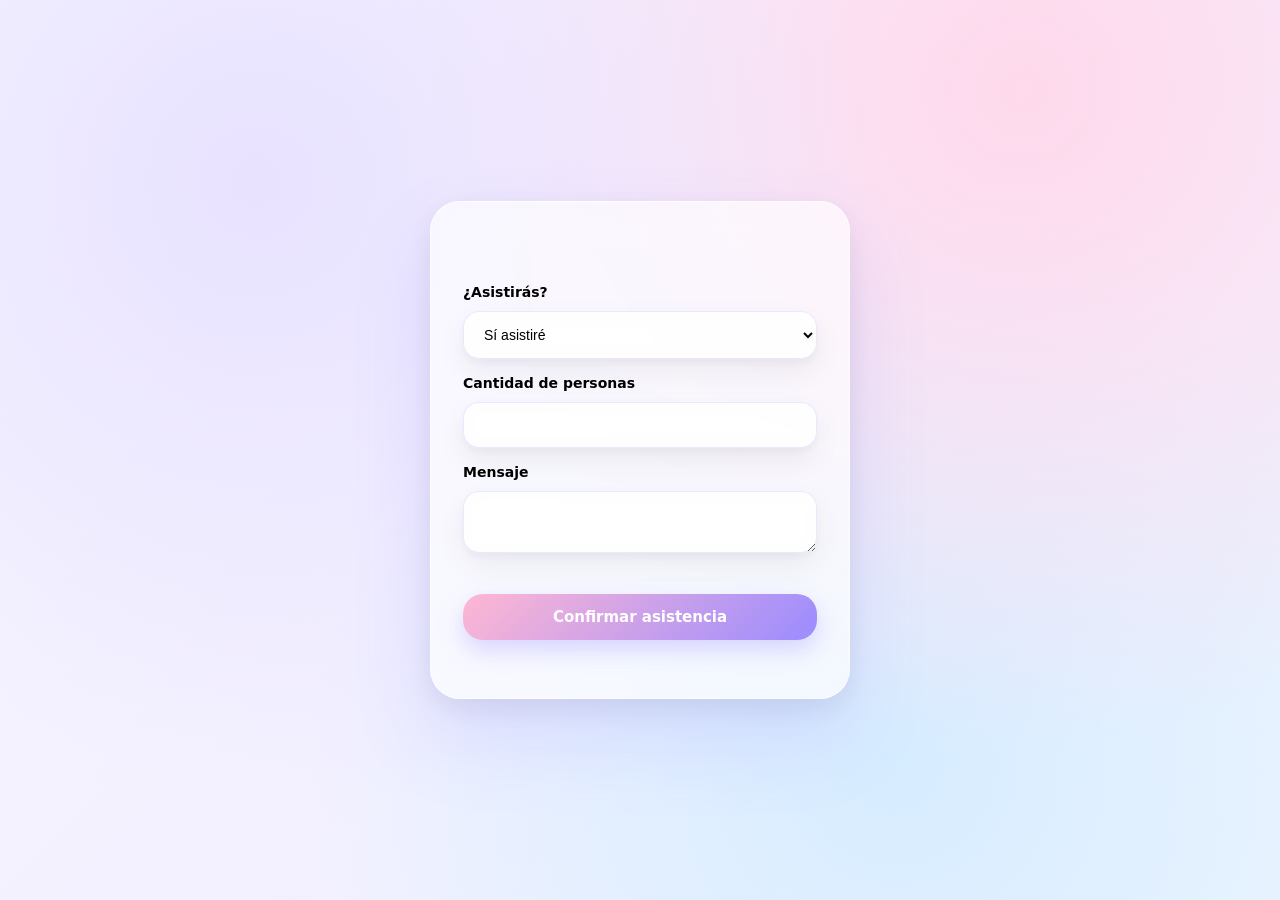
<file: admin/invitado.html>
<!DOCTYPE html>
<html>
  <head>
    <meta charset="UTF-8" />
    <link rel="stylesheet" href="css/styles.css" />
    <title>Confirmar asistencia</title>
  </head>
  <body>
    <div class="card">
      <h1 id="evento"></h1>

      <p id="info" class="subtitle"></p>

      <form id="rsvpForm">
        <label>¿Asistirás?</label>
        <select id="asistencia">
          <option value="si">Sí asistiré</option>
          <option value="no">No podré asistir</option>
        </select>

        <br />

        <label>Cantidad de personas</label>
        <input type="number" id="cantidad" min="1" />

        <br />

        <label>Mensaje</label>
        <textarea id="mensaje"></textarea>

        <br />

        <button type="submit" class="btn">Confirmar asistencia</button>
      </form>

      <div id="resultado" class="muted" style="margin-top: 12px"></div>
    </div>

    <script>
      const urlParams = new URLSearchParams(window.location.search);
      const codigo = urlParams.get("codigo");

      let invitadoData = null;

      async function cargarInvitado() {
        const res = await fetch(
          `http://localhost/events-api/api/invitado.php?codigo=${codigo}`,
        );

        const data = await res.json();

        if (!data.ok) {
          document.body.innerHTML = "Invitado no encontrado";
          return;
        }

        invitadoData = data.data;

        document.getElementById("evento").innerText =
          invitadoData.nombre_evento;

        document.getElementById("info").innerHTML = `
Invitado: ${invitadoData.nombre} <br>
Pases: ${invitadoData.pases}
`;

        document.getElementById("cantidad").max = invitadoData.pases;
      }

      cargarInvitado();

      document
        .getElementById("rsvpForm")
        .addEventListener("submit", async function (e) {
          e.preventDefault();

          const payload = {
            id_evento: invitadoData.id_evento,
            id_invitado: invitadoData.id_invitado,
            asistencia: document.getElementById("asistencia").value,
            cantidad_confirmada: document.getElementById("cantidad").value,
            mensaje: document.getElementById("mensaje").value,
          };

          const res = await fetch("http://localhost/events-api/api/rsvp.php", {
            method: "POST",
            headers: {
              "Content-Type": "application/json",
            },
            body: JSON.stringify(payload),
          });

          const data = await res.json();

          document.getElementById("resultado").innerText = data.message;
        });
    </script>
  </body>
</html>
</file>
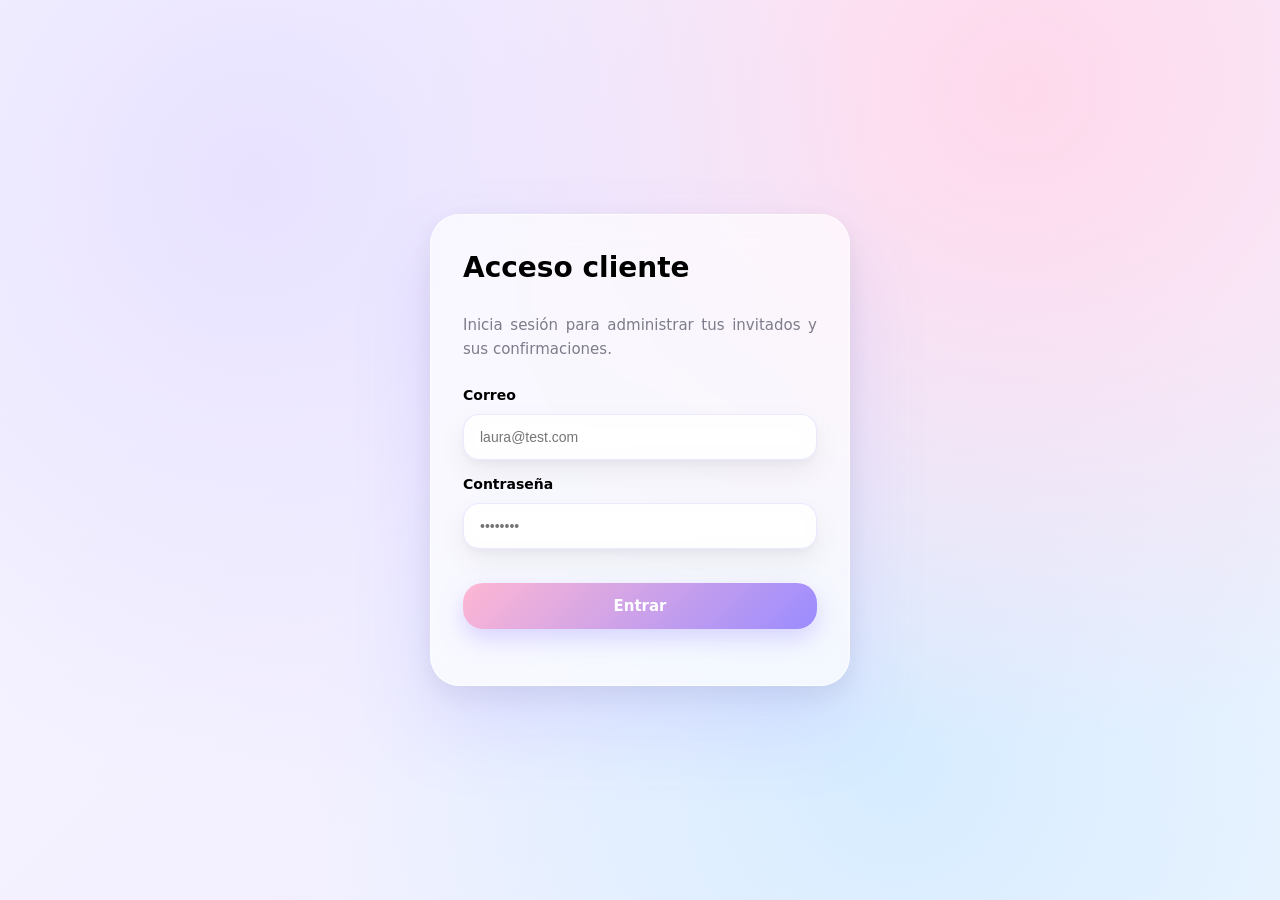
<file: admin/login.html>
<!doctype html>
<html lang="es">
  <head>
    <meta charset="UTF-8" />
    <meta name="viewport" content="width=device-width, initial-scale=1.0" />
    <title>Login RSVP</title>
    <link rel="stylesheet" href="css/styles.css" />
  </head>
  <body>
    <div class="card">
      <h1>Acceso cliente</h1>

      <p class="subtitle">
        Inicia sesión para administrar tus invitados y sus confirmaciones.
      </p>

      <form id="loginForm">
        <label for="email">Correo</label>
        <input type="email" id="email" placeholder="laura@test.com" required />

        <br />

        <label for="password">Contraseña</label>
        <input type="password" id="password" placeholder="••••••••" required />

        <br />

        <button type="submit" id="btnLogin" class="btn">Entrar</button>
      </form>

      <div id="msg" class="muted" style="margin-top: 10px"></div>
    </div>

<script>
  const API_BASE = "/api";
  const form = document.getElementById("loginForm");
  const msg = document.getElementById("msg");
  const btnLogin = document.getElementById("btnLogin");

  function showMessage(text, type = "error") {
    msg.className = "msg " + type;
    msg.textContent = text;
  }

  async function checkSession() {
    try {
      const res = await fetch(`${API_BASE}/auth/me.php`, {
        method: "GET",
        credentials: "include",
      });

      const text = await res.text();
      let data;

      try {
        data = JSON.parse(text);
      } catch (e) {
        console.error("Respuesta no válida del servidor en me.php:", text);
        return;
      }

      if (data.ok) {
        window.location.href = "panel.html";
      }
    } catch (error) {
      console.log("Sesión aún no iniciada");
    }
  }

form.addEventListener("submit", async function (e) {
  e.preventDefault();

  msg.className = "msg";
  msg.textContent = "";

  const email = document.getElementById("email").value.trim();
  const password = document.getElementById("password").value;

  btnLogin.disabled = true;
  btnLogin.textContent = "Entrando...";

  try {
    const res = await fetch(`${API_BASE}/auth/login.php`, {
      method: "POST",
      headers: {
        "Content-Type": "application/json",
      },
      credentials: "include",
      body: JSON.stringify({ email, password }),
    });

    const text = await res.text();
    console.log("Respuesta login.php:", text);

    let data;
    try {
      data = JSON.parse(text);
    } catch (e) {
      showMessage("La API devolvió una respuesta inválida", "error");
      return;
    }

    if (!data.ok) {
      showMessage(data.message || "No se pudo iniciar sesión", "error");
      return;
    }

    showMessage("Login correcto. Redirigiendo...", "success");

    setTimeout(() => {
      window.location.href = "panel.html";
    }, 700);
  } catch (error) {
    console.error(error);
    showMessage("Error de conexión con la API", "error");
  } finally {
    btnLogin.disabled = false;
    btnLogin.textContent = "Entrar";
  }
});

  checkSession();
</script>
  </body>
</html>
</file>
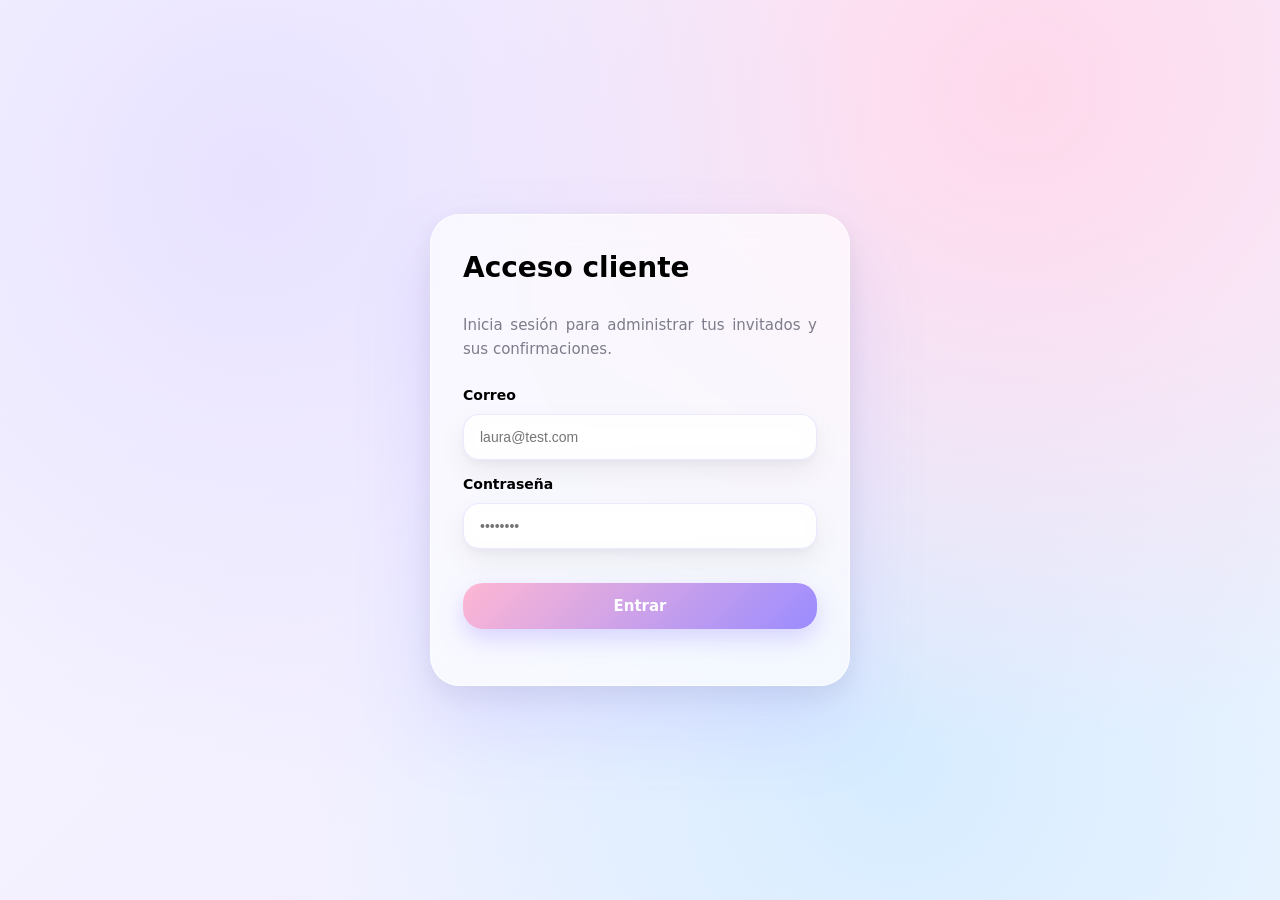
<file: admin/panel.html>
<!doctype html>
<html lang="es">
  <head>
    <meta charset="UTF-8" />
    <meta name="viewport" content="width=device-width, initial-scale=1.0" />
    <title>Panel RSVP</title>
    <link rel="stylesheet" href="css/styles.css" />
  </head>
  <body>
    <div class="container">
      <div class="topbar">
        <h1>Panel RSVP</h1>
        <div class="right">
          <span id="userName">Cargando usuario...</span>
          <button id="btnLogout" class="btn btn-small btn-secondary">
            Cerrar sesión
          </button>
        </div>
      </div>
      <div class="box">
        <h2>Tus eventos</h2>
        <div id="eventsContainer" class="grid grid-cards"></div>
      </div>

      <div id="invitadosSection" class="box hidden">
        <h2 id="tituloEventoSeleccionado">Invitados del evento</h2>
        <div
          id="agregarInvitadoBox"
          class="box"
          style="padding: 16px; margin-top: 16px; background: #fafafa"
        >
          <h3 style="margin-top: 0">Agregar invitado</h3>

<div class="form-grid">
  <div>
    <label>Nombre del invitado</label>
    <input type="text" id="nuevoNombre" />
  </div>

  <div>
    <label>Teléfono</label>
    <input type="text" id="nuevoTelefono" />
  </div>

  <div>
    <label>Número de pases</label>
    <input type="number" id="nuevoPases" min="1" value="1" />
  </div>
</div>

          <div style="margin-top: 16px">
            <button id="btnAgregarInvitado" class="btn btn-primary">
              Agregar invitado
            </button>
          </div>
        </div>
        <div class="filters">
          <input
            type="text"
            id="searchInput"
            placeholder="Buscar invitado..."
          />
          <select id="statusFilter">
            <option value="">Todos los estados</option>
            <option value="pendiente">Pendiente</option>
            <option value="confirmado">Confirmado</option>
            <option value="rechazado">Rechazado</option>
          </select>
        </div>

        <div class="muted" id="resumenInvitados"></div>

        <div style="margin-top: 16px">
          <table class="table">
<thead>
  <tr>
    <th>Invitado</th>
    <th>Teléfono</th>
    <th>Número de pases</th>
    <th>Estado</th>
    <th>Link</th>
    <th>Acciones</th>
  </tr>
</thead>

            <tbody id="tablaInvitados"></tbody>
          </table>
        </div>
      </div>
    </div>
    <script>
      const API_BASE = "/api";

      const userName = document.getElementById("userName");
      const btnLogout = document.getElementById("btnLogout");
      const eventsContainer = document.getElementById("eventsContainer");
      const invitadosSection = document.getElementById("invitadosSection");
      const tituloEventoSeleccionado = document.getElementById(
        "tituloEventoSeleccionado",
      );
      const tablaInvitados = document.getElementById("tablaInvitados");
      const resumenInvitados = document.getElementById("resumenInvitados");
      const searchInput = document.getElementById("searchInput");
      const statusFilter = document.getElementById("statusFilter");
      const btnAgregarInvitado = document.getElementById("btnAgregarInvitado");
      const nuevoNombre = document.getElementById("nuevoNombre");
      const nuevoTelefono = document.getElementById("nuevoTelefono");
      const nuevoPases = document.getElementById("nuevoPases");

      let eventos = [];
      let invitadosActuales = [];
      let nombreEventoActual = "";
      let idEventoActual = null;

      function escapeHtml(text) {
        if (text === null || text === undefined) return "";
        return String(text)
          .replaceAll("&", "&amp;")
          .replaceAll("<", "&lt;")
          .replaceAll(">", "&gt;")
          .replaceAll('"', "&quot;")
          .replaceAll("'", "&#039;");
      }

      function badgeEstado(estado) {
        const est = (estado || "").toLowerCase();

        if (est === "confirmado")
          return `<span class="badge badge-success">Confirmado</span>`;
        if (est === "rechazado")
          return `<span class="badge badge-danger">Rechazado</span>`;
        return `<span class="badge badge-warning">Pendiente</span>`;
      }

      async function validarSesion() {
        try {
          const res = await fetch(`${API_BASE}/auth/me.php`, {
            method: "GET",
            credentials: "include",
          });

          const data = await res.json();

          if (!data.ok) {
            window.location.href = "login.html";
            return null;
          }

          userName.textContent = `Hola, ${data.data.nombre}`;
          return data.data;
        } catch (error) {
          console.error(error);
          window.location.href = "login.html";
          return null;
        }
      }

async function cargarDashboard() {
  try {
    const res = await fetch(`${API_BASE}/dashboard.php`, {
      method: "GET",
      credentials: "include"
    });

    const text = await res.text();
    console.log("Respuesta dashboard.php:", text);

    let data;
    try {
      data = JSON.parse(text);
    } catch (e) {
      eventsContainer.innerHTML = `<p>La API devolvió una respuesta inválida.</p>`;
      return;
    }

    if (!data.ok) {
      eventsContainer.innerHTML = `<p>${escapeHtml(data.message || "No se pudo cargar el dashboard")}</p>`;
      return;
    }

    eventos = data.data || [];

    if (!eventos.length) {
      eventsContainer.innerHTML = `<p>No hay eventos registrados todavía.</p>`;
      return;
    }

    eventsContainer.innerHTML = eventos.map(evento => `
      <div class="event-card">
        <h3>${escapeHtml(evento.nombre_evento)}</h3>
        <div><strong>Slug:</strong> ${escapeHtml(evento.slug || "-")}</div>
        <div><strong>Fecha:</strong> ${escapeHtml(evento.fecha_evento || "-")}</div>
        <div><strong>Estatus:</strong> ${escapeHtml(evento.estatus || "-")}</div>

            <div class="grid-stats">
            
            <div class="card-stat">
              <div class="number">${Number(evento.total_invitados || 0)}</div>
              <div>Total</div>
            </div>

            <div class="card-stat">
              <div class="number">${Number(evento.confirmados || 0)}</div>
              <div>Confirmados</div>
            </div>

            <div class="card-stat">
              <div class="number">${Number(evento.rechazados || 0)}</div>
              <div>Rechazados</div>
            </div>

            <div class="card-stat">
              <div class="number">${Number(evento.pendientes || 0)}</div>
              <div>Pendientes</div>
            </div>

          </div>

        <button class="btn btn-secondary" onclick='verInvitados(${Number(evento.id_evento)}, ${JSON.stringify(evento.nombre_evento || "")})'>
          Ver invitados
        </button>
      </div>
    `).join("");

  } catch (error) {
    console.error(error);
    eventsContainer.innerHTML = `<p>Error al cargar eventos.</p>`;
  }
}

async function verInvitados(idEvento, nombreEvento) {
  idEventoActual = idEvento;
  nombreEventoActual = nombreEvento;

  try {
    const res = await fetch(`${API_BASE}/invitados_evento.php?id_evento=${idEvento}`, {
      method: "GET",
      credentials: "include"
    });

    const text = await res.text();
    console.log("Respuesta invitados_evento.php:", text);

    let data;
    try {
      data = JSON.parse(text);
    } catch (e) {
      alert("La API devolvió una respuesta inválida");
      return;
    }

    if (!data.ok) {
      alert(data.message || "No se pudieron cargar los invitados");
      return;
    }

    invitadosActuales = data.data || [];
    tituloEventoSeleccionado.textContent = `Invitados de: ${nombreEventoActual}`;
    invitadosSection.classList.remove("hidden");
    renderTabla();

    invitadosSection.scrollIntoView({
      behavior: "smooth"
    });

  } catch (error) {
    console.error(error);
    alert("Error al cargar invitados");
  }
}

      function renderTabla() {
        const q = searchInput.value.trim().toLowerCase();
        const estado = statusFilter.value;

      const filtrados = invitadosActuales.filter(item => {
          const coincideTexto =
            (item.nombre || "").toLowerCase().includes(q) ||
            (item.codigo_invitado || "").toLowerCase().includes(q) ||
            (item.telefono || "").toLowerCase().includes(q) ||
            (item.grupo_familiar || "").toLowerCase().includes(q);

          const coincideEstado = !estado || item.estado_invitado === estado;

          return coincideTexto && coincideEstado;
        });

        resumenInvitados.textContent = `${filtrados.length} invitado(s) mostrados de ${invitadosActuales.length}`;

        if (!filtrados.length) {
          tablaInvitados.innerHTML = `
  <tr>
    <td colspan="6">No se encontraron invitados.</td>
  </tr>
  `;
          return;
        }

tablaInvitados.innerHTML = filtrados
  .map(
    (item) => `
<tr>

<td data-label="Invitado">
  <strong>${escapeHtml(item.nombre)}</strong>
</td>

<td data-label="Teléfono">
  ${escapeHtml(item.telefono || "-")}
</td>

<td data-label="Número de pases">
  ${escapeHtml(item.pases ?? "-")}
</td>

<td data-label="Estado">
  ${badgeEstado(item.estado_invitado)}
</td>

<td data-label="Link">
  ${
    item.link_personalizado
      ? `
        <div class="actions-cell">
          <a href="${escapeHtml(item.link_personalizado)}" target="_blank">Abrir</a>
          <button
            class="btn btn-small btn-copy"
            data-link="${escapeHtml(item.link_personalizado)}"
            onclick="copiarLinkDesdeBoton(this)">
            Copiar
          </button>
        </div>
      `
      : `<span class="muted">Sin link</span>`
  }
</td>

<td data-label="Acciones">
  <div class="actions-cell">
    <button class="btn btn-small btn-edit" onclick="editarInvitado(${Number(item.id_invitado)})">
      Editar
    </button>
  </div>
</td>

</tr>
`,
  )
  .join("");
      }
      function verMensaje(mensaje) {
        alert(mensaje);
      }
      async function copiarLinkDesdeBoton(btn) {
  const link = btn.getAttribute("data-link") || "";

  if (!link) {
    alert("Este invitado no tiene link personalizado");
    return;
  }

  try {
    await navigator.clipboard.writeText(link);
    alert("Link copiado");
  } catch (error) {
    console.error(error);
    prompt("Copia este link:", link);
  }
}

async function editarInvitado(idInvitado) {
  const item = invitadosActuales.find(
    (x) => Number(x.id_invitado) === Number(idInvitado),
  );

  if (!item) {
    alert("Invitado no encontrado");
    return;
  }

  const pases = prompt("Número de pases", item.pases ?? 1);
  if (pases === null) return;

  const pasesNum = parseInt(pases, 10);

  if (isNaN(pasesNum) || pasesNum < 1) {
    alert("El número de pases debe ser mínimo 1");
    return;
  }

  try {
    const res = await fetch(`${API_BASE}/invitado_editar.php`, {
      method: "POST",
      headers: {
        "Content-Type": "application/json",
      },
      credentials: "include",
      body: JSON.stringify({
        id_invitado: idInvitado,
        pases: pasesNum
      }),
    });

    const data = await res.json();

    if (!data.ok) {
      alert(data.message || "No se pudo editar el invitado");
      return;
    }

    alert("Invitado actualizado correctamente");
    await verInvitados(idEventoActual, nombreEventoActual);
  } catch (error) {
    console.error(error);
    alert("Error al editar invitado");
  }
}

      btnLogout.addEventListener("click", async function () {
        try {
          const res = await fetch(`${API_BASE}/auth/logout.php`, {
            method: "POST",
            credentials: "include",
          });

          const data = await res.json();

          if (data.ok) {
            window.location.href = "login.html";
            return;
          }

          alert(data.message || "No se pudo cerrar sesión");
        } catch (error) {
          console.error(error);
          alert("Error al cerrar sesión");
        }
      });

btnAgregarInvitado.addEventListener("click", async function () {
  if (!idEventoActual) {
    alert("Primero selecciona un evento");
    return;
  }

  const pases = parseInt(nuevoPases.value || "1", 10);

  const payload = {
    id_evento: idEventoActual,
    nombre: nuevoNombre.value.trim(),
    telefono: nuevoTelefono.value.trim(),
    pases: pases,
    acompanantes_permitidos: pases
  };

  if (!payload.nombre) {
    alert("Escribe el nombre del invitado");
    return;
  }

  if (isNaN(pases) || pases < 1) {
    alert("El número de pases debe ser mínimo 1");
    return;
  }

  try {
    const res = await fetch(`${API_BASE}/invitado_crear.php`, {
      method: "POST",
      headers: {
        "Content-Type": "application/json",
      },
      credentials: "include",
      body: JSON.stringify(payload),
    });

    const data = await res.json();

    if (!data.ok) {
      alert(data.message || "No se pudo agregar el invitado");
      return;
    }

    alert("Invitado agregado correctamente");

    nuevoNombre.value = "";
    nuevoTelefono.value = "";
    nuevoPases.value = "1";

    await verInvitados(idEventoActual, nombreEventoActual);
  } catch (error) {
    console.error(error);
    alert("Error al agregar invitado");
  }
});

      searchInput.addEventListener("input", renderTabla);
      statusFilter.addEventListener("change", renderTabla);

window.verInvitados = verInvitados;
window.copiarLinkDesdeBoton = copiarLinkDesdeBoton;
window.editarInvitado = editarInvitado;
window.verMensaje = verMensaje;

      (async function init() {
      const user = await validarSesion();
      if (!user) return;
        await cargarDashboard();
      })();
    </script>
  </body>
</html>
</file>
<file: admin/css/styles.css>
/* =====================
RESET
===================== */

*,
*::before,
*::after {
  box-sizing: border-box;
  margin: 0;
  padding: 0;
}

html {
  -webkit-text-size-adjust: 100%;
}

img {
  max-width: 100%;
  display: block;
}

button {
  font-family: inherit;
}

/* =====================
BODY
===================== */

body {
  font-family:
    system-ui,
    -apple-system,
    Segoe UI,
    Roboto,
    sans-serif;

  line-height: 1.5;

  background:
    radial-gradient(circle at 20% 20%, #e8e2ff 0%, transparent 50%),
    radial-gradient(circle at 80% 10%, #ffd9ec 0%, transparent 50%),
    radial-gradient(circle at 70% 85%, #d6ecff 0%, transparent 50%),
    linear-gradient(135deg, #f7f6ff, #f3f0ff, #eef6ff);

  min-height: 100vh;

  display: flex;
  align-items: center;
  justify-content: center;
}

/* =====================
VARIABLES
===================== */

:root {
  --primary: #9b8cff;
  --primary-light: #cfc7ff;
  --primary-soft: #f1efff;

  --card: #ffffff;
  --border: #ecebff;

  --text: #1f2937;
  --muted: #7c7c8a;

  --radius-lg: 26px;
  --radius-md: 18px;
  --radius-sm: 12px;

  /* shadows */

  --shadow-soft:
    0 4px 10px rgba(0, 0, 0, 0.04), 0 12px 30px rgba(0, 0, 0, 0.06);
  --shadow-card: 0 30px 60px rgba(120, 110, 255, 0.08);
  --shadow-button: 0 8px 20px rgba(155, 140, 255, 0.25);
}

/* =====================
GLOBAL SHADOW
===================== */

.box,
.card,
.card-hover,
.card-stat,
.topbar,
.table tr,
input,
select,
textarea {
  box-shadow: var(--shadow-soft);
}
/* =====================
LAYOUT
===================== */

.container {
  width: 100%;
  max-width: 1200px;
  margin: 0 auto;
  padding: 24px;
  overflow: hidden;
}

.box {
  padding: 26px;
  border-radius: 22px;
}

.box h2 {
  font-size: 26px;
  font-weight: 700;
  margin-bottom: 18px;
  letter-spacing: -0.3px;
}
/* =====================
CARD
===================== */
.filters {
  display: flex;
  gap: 12px;
  flex-wrap: wrap;
  margin: 14px 0;
}

.filters input,
.filters select {
  flex: 1;
  min-width: 140px;
}

.card {
  background: rgba(255, 255, 255, 0.65);

  backdrop-filter: blur(20px);
  -webkit-backdrop-filter: blur(20px);

  border-radius: 30px;

  padding: 32px;

  border: 1px solid rgba(255, 255, 255, 0.6);

  box-shadow:
    0 40px 80px rgba(120, 110, 255, 0.15),
    0 10px 30px rgba(0, 0, 0, 0.08);

  width: 100%;
  max-width: 420px;

  margin: auto;

  display:flex;
  flex-direction:column;
  gap:14px;
}
/* =====================
TOPBAR
===================== */

.topbar {
  background: rgba(255, 255, 255, 0.75);

  backdrop-filter: blur(14px);

  border-bottom: 1px solid #f0f0f5;

  padding: 18px 28px;

  display: flex;
  justify-content: space-between;
  align-items: center;
  flex-wrap: wrap;

  border-radius: 20px;

  margin-bottom: 20px;
}

.topbar .right {
  display: flex;
  align-items: center;
  gap: 10px;
}

.topbar h1 {
  font-size: 22px;
  font-weight: 700;
}

.topbar .btn {
  width: auto;
  padding: 8px 14px;
  font-size: 13px;
  background: #111;
  color: #fff;
  border-radius: 12px;
  box-shadow: none;
}

.topbar button:hover {
  transform: translateY(-1px);
}

/* =====================
FORMS
===================== */

label {
  display: block;
  margin-bottom: 8px;

  font-weight: 600;
  font-size: 14px;
}

input,
select,
textarea {
  width: 100%;

  background: rgba(255, 255, 255, 0.7);

  border: 1px solid rgba(200, 200, 255, 0.4);

  border-radius: 16px;

  padding: 14px 16px;

  font-size: 14px;

  transition: 0.25s;

  backdrop-filter: blur(8px);
  margin-bottom: 14px;
}

input:focus,
select:focus,
textarea:focus {
  outline: none;

  border-color: #9b8cff;

  box-shadow: 0 0 0 4px rgba(155, 140, 255, 0.15);
}

/* =====================
BUTTONS
===================== */

.btn {
  display: inline-flex;
  align-items: center;
  justify-content: center;

  border: none;
  border-radius: 20px;

  padding: 14px 28px;

  cursor: pointer;

  font-weight: 600;
  font-size: 15px;

  background: linear-gradient(135deg, #ffb7d3, #9b8cff);
  color: white;

  transition: 0.25s;

  box-shadow: 0 10px 25px rgba(155, 140, 255, 0.35);

  align-self: center;

  margin-top: 20px;
}

form .btn {
  width: 100%;
}

.btn:hover {
  transform: translateY(-2px);
}

.btn:hover {
  transform: translateY(-2px);
  box-shadow: 0 18px 32px rgba(120, 110, 255, 0.35);
}

.btn:active {
  transform: scale(0.97);
}

.btn-small {
  padding: 8px 14px;
  font-size: 12px;
  border-radius: 12px;
}
.btn-dark {
  background: #111;
}

.btn-secondary {
  background: linear-gradient(135deg, #f3f1ff, #e5e1ff);

  color: #6c5ce7;

  border: 1px solid rgba(40, 7, 255, 0.35);

  box-shadow: 0 6px 14px rgba(228, 140, 255, 0.15);
}

.btn-secondary:hover {
  background: linear-gradient(135deg, #ebe8ff, #ddd8ff);

  transform: translateY(-1px);

  box-shadow: 0 10px 20px rgba(155, 140, 255, 0.2);
}

/* =====================
GRID
===================== */
.form-grid {
  display: grid;
  grid-template-columns: repeat(auto-fit, minmax(160px, 1fr));
  gap: 10px;
}

.form-grid label {
  font-size: 12px;
  font-weight: 600;
  color: #7c7c8a;
  margin-bottom: 4px;
  display: block;
}

.form-grid div {
  display: flex;
  flex-direction: column;
  gap: 4px;
}

.grid {
  display: grid;
  gap: 28px;
}

.grid-cards {
  display: grid;
  grid-template-columns: repeat(auto-fit, minmax(260px, 1fr));
  gap: 20px;
  width: 100%;
}

/* =====================
CARD HOVER
===================== */

.card-hover {
  border-radius: 22px;
  background: linear-gradient(180deg, #ffffff, #f7f6ff);
  border: 1px solid #ebe9ff;
  padding: 24px;
  transition: 0.25s;
  box-shadow: var(--shadow-soft);
  will-change: transform;
}

.card-hover:hover {
  transform: translateY(-4px);

  box-shadow: 0 24px 40px rgba(0, 0, 0, 0.08);
}

.card-hover .btn {
  margin-top: 14px;
}

.card h1 {
  font-size: 28px;
  font-weight: 700;
  margin-bottom: 10px;
}

.subtitle{
  color: var(--muted);
  font-size: 15px;
  line-height: 1.6;
  margin:0 0 10px 0;
  text-align: justify;
}

.card-title {
  font-size: 20px;
  font-weight: 700;
}

/* =====================
STATS GRID
===================== */

.grid-stats {
  display: grid;

  grid-template-columns: repeat(auto-fit, minmax(120px, 1fr));

  gap: 14px;

  margin-top: 18px;
}

.card-stat {
  background: linear-gradient(135deg, #fafaff, #f2f0ff);

  border-radius: 18px;

  padding: 20px;

  box-shadow: var(--shadow-soft);

  text-align: center;
}

.card-stat .number {
  font-size: 32px;
  font-weight: 800;

  color: var(--primary);
}

/* =====================
TABLE
===================== */

.table {
  width: 100%;
  border-collapse: separate;
  border-spacing: 0 14px;
  margin-top: 18px;
  background: transparent;
  border-radius: 14px;

  overflow: hidden;
}

.table th,
.table td {
  text-align: left;

  padding: 13px 12px;

  border-bottom: 1px solid #f0f0f5;

  font-size: 14px;
  margin-bottom: 6px;
}

.table th {
  background: #fafaff;
}

.table td[data-label="Link"] .btn {
  width: 100%;
}

.table tr {
  background: linear-gradient(180deg, #ffffff, #fafaff);
  border-radius: 18px;
  border: 1px solid var(--border);
  box-shadow: 0 12px 30px rgba(0, 0, 0, 0.06);
  transition: 0.2s;
}

.table tr:hover {
  transform: translateY(-2px);

  box-shadow: 0 18px 40px rgba(120, 110, 255, 0.15);
}

.table td .btn {
  width: 100%;
  max-width: 220px;
}

.actions-cell {
  display: flex;
  gap: 10px;
  width: 100%;
}
/* =====================
BADGES
===================== */

.badge {
  display: inline-flex;
  align-items: center;

  padding: 6px 14px;

  border-radius: 999px;

  font-size: 12px;

  font-weight: 600;
}

.badge-success {
  background: #e8fff3;

  color: #0f7a45;

  box-shadow: 0 4px 10px rgba(15, 122, 69, 0.15);
}

.badge-warning {
  background: #fff6da;
  color: #9a6a00;
}

.badge-danger {
  background: #ffeaea;
  color: #b42323;
}

/* =====================
FORM LAYOUT
===================== */

.form-layout {
  display: grid;

  grid-template-columns: repeat(auto-fit, minmax(180px, 1fr));

  gap: 12px;

  margin-bottom: 16px;
}

/* =====================
TOOLBAR
===================== */

.toolbar {
  display: flex;

  gap: 10px;

  flex-wrap: wrap;

  margin-bottom: 18px;
}

/* =====================
UTILITIES
===================== */

.hidden {
  display: none;
}

.muted {
  color: var(--muted);
}

/* =====================
RESPONSIVE
===================== */

@media (max-width: 768px) {
  .container {
    padding: 16px;
  }

  .box {
    padding: 0;
  }

  .topbar {
    padding: 18px 20px;
    flex-direction: column;
    align-items: flex-start;
    gap: 10px;
    margin-bottom: 18px;
  }

  .topbar h1 {
    font-size: 18px;
    line-height: 1.2;
  }

  .topbar .right {
    width: 100%;
    flex-direction: row;
    justify-content: space-between;
    align-items: center;
    gap: 12px;
  }

  .topbar .btn {
    width: auto;
    padding: 10px 14px;
    font-size: 12px;
  }

  .box h2 {
    font-size: 20px;
    margin-bottom: 14px;
  }

  .grid {
    gap: 18px;
  }

  .grid-cards {
    grid-template-columns: 1fr;
    gap: 16px;
  }

  .card-hover {
    padding: 18px;
    border-radius: 20px;
  }

  .card-title {
    font-size: 16px;
    line-height: 1.3;
    margin-bottom: 6px;
  }

  .subtitle,
  .muted {
    font-size: 14px;
  }

  .grid-stats {
    grid-template-columns: repeat(2, minmax(0, 1fr));
    gap: 12px;
    margin-top: 14px;
  }

  .card {
    max-width: 340px;
    padding: 22px;
    border-radius: 24px;
  }

  .card-stat {
    padding: 16px 12px;
    border-radius: 16px;
  }

  .card-stat .number {
    font-size: 24px;
    line-height: 1;
    margin-bottom: 4px;
  }

  .card-stat div:last-child,
  .card-stat span:last-child,
  .card-stat p:last-child {
    font-size: 13px;
  }

  .card-hover .btn {
    margin-top: 16px;
  }

  .btn {
    width: 100%;
    align-self: stretch;
  }

  .btn-small {
    padding: 9px 12px;
    font-size: 12px;
    border-radius: 10px;
  }

  .table thead {
    display: none;
  }

  .table,
  .table tbody,
  .table tr,
  .table td {
    display: block;
    width: 100%;
  }

  .table tr {
    background: #fff;
    border-radius: 18px;
    padding: 18px;
    margin-bottom: 18px;
    border: 1px solid var(--border);
    box-shadow: 0 10px 24px rgba(0, 0, 0, 0.05);
  }

  .table td {
    display: flex;
    justify-content: space-between;
    align-items: center;
    gap: 10px;
    padding: 8px 0;
    border: none;
    font-size: 14px;
  }

  .table td::before {
    content: attr(data-label);
    font-weight: 600;
    color: var(--muted);
    font-size: 12px;
    flex-shrink: 0;
    margin-right: 10px;
  }

  .table td[data-label="Código"],
  .table td[data-label="Confirmados"],
  .table td[data-label="Fecha"] {
    display: none;
  }

  .table td .btn {
    min-width: 96px;
    justify-content: center;
  }

  .actions-cell {
    display: flex;
    justify-content: flex-end;
    gap: 8px;
  }
}

@media (max-width: 480px) {
  body {
    background:
      radial-gradient(circle at 15% 15%, #ddd4ff 0%, transparent 42%),
      radial-gradient(circle at 90% 10%, #ffd7eb 0%, transparent 42%),
      radial-gradient(circle at 70% 85%, #d7edff 0%, transparent 42%),
      linear-gradient(135deg, #f5f3ff, #f3f0ff, #eef6ff);
  }

  .container {
    padding: 14px;
  }

  .topbar {
    padding: 16px;
    border-radius: 18px;
  }

  .topbar .right {
    flex-direction: column;
    align-items: flex-start;
  }

  .topbar .btn {
    width: 100%;
  }

  .box h2 {
    font-size: 18px;
  }

  .card-hover {
    padding: 16px;
    border-radius: 18px;
  }

  .card-title {
    font-size: 15px;
  }

  .grid-stats {
    grid-template-columns: repeat(2, 1fr);
    gap: 10px;
  }

  .card-stat {
    padding: 14px 10px;
    border-radius: 14px;
  }

  .card-stat .number {
    font-size: 22px;
  }

  .btn {
    width: 100%;
  }
}
</file>
